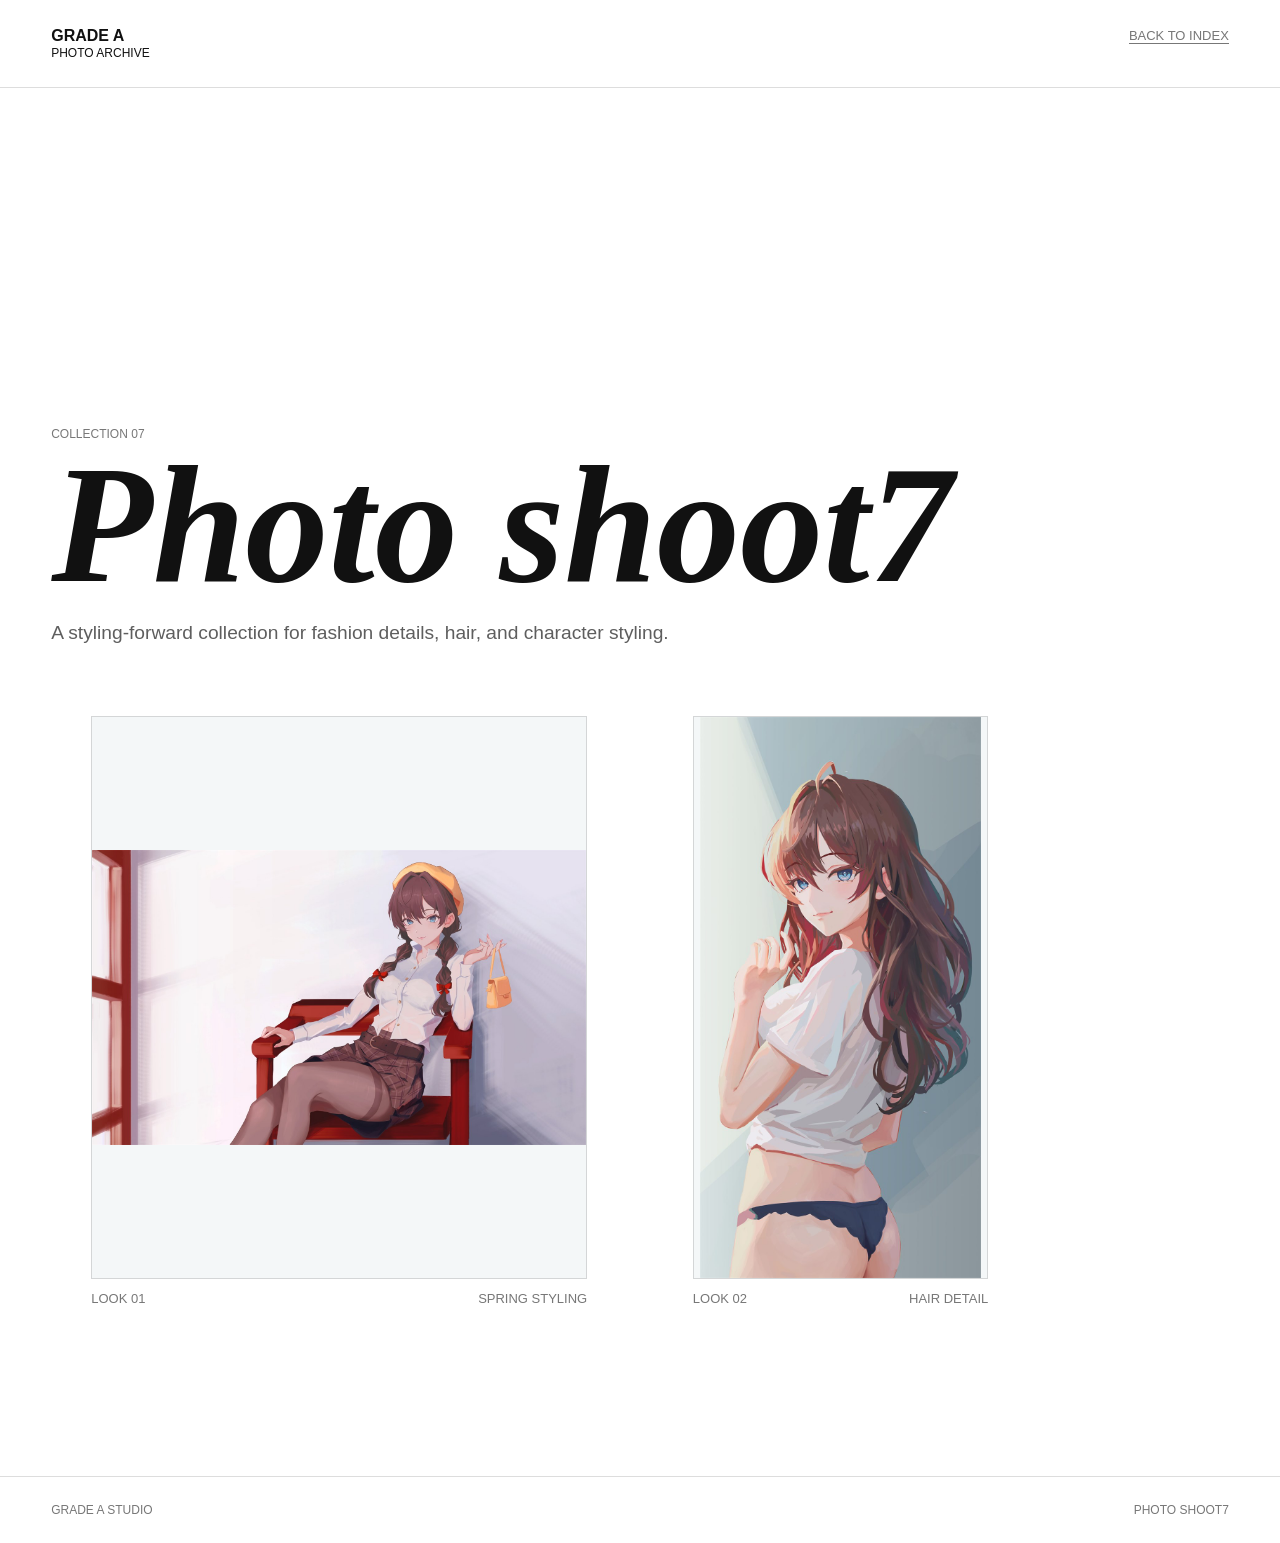
<file: photoshoot7.html>
﻿<!doctype html>
<html lang="en">
  <head>
    <meta charset="UTF-8" />
    <meta name="viewport" content="width=device-width, initial-scale=1.0" />
    <title>Photo shoot7 | Grade A Studio</title>
    <link rel="stylesheet" href="photoshoot.css" />
  </head>
  <body>
    <header class="shoot-header">
      <a class="shoot-brand" href="index.html"><strong>GRADE A</strong><span>Photo Archive</span></a>
      <a class="back-link" href="index.html#services">Back to index</a>
    </header>
    <main>
      <section class="shoot-hero">
        <p class="shoot-kicker">Collection 07</p>
        <h1 class="shoot-title">Photo shoot7</h1>
        <p class="shoot-note">A styling-forward collection for fashion details, hair, and character styling.</p>
      </section>
      <section class="shoot-gallery">
        <!-- Add more images by copying a <figure class="shoot-item"> block. -->
        <figure class="shoot-item">
          <img src="[data-uri]" alt="Spring braid styling visual" />
          <figcaption><span>Look 01</span><span>Spring styling</span></figcaption>
        </figure>
        <figure class="shoot-item">
          <img src="[data-uri]" alt="Hair detail visual" />
          <figcaption><span>Look 02</span><span>Hair detail</span></figcaption>
        </figure>
      </section>
    </main>
    <footer class="shoot-footer"><span>Grade A Studio</span><span>Photo shoot7</span></footer>
  </body>
</html>
</file>
<file: photoshoot.css>
:root {
  --bg: #ffffff;
  --ink: #111111;
  --muted: #777777;
  --line: rgba(17, 17, 17, 0.14);
  --accent: #087f9b;
  --page: clamp(20px, 4vw, 64px);
}

* {
  box-sizing: border-box;
}

html {
  scroll-behavior: smooth;
}

body {
  margin: 0;
  background: var(--bg);
  color: var(--ink);
  font-family:
    Inter, "Helvetica Neue", Arial, "PingFang SC", "Microsoft YaHei", sans-serif;
}

a {
  color: inherit;
  text-decoration: none;
}

img {
  display: block;
  max-width: 100%;
}

.shoot-header {
  display: flex;
  justify-content: space-between;
  align-items: start;
  gap: 24px;
  padding: 28px var(--page);
  border-bottom: 1px solid var(--line);
}

.shoot-brand {
  display: grid;
  gap: 3px;
  font-size: 12px;
  line-height: 1;
  text-transform: uppercase;
}

.shoot-brand strong {
  font-size: 16px;
}

.back-link {
  border-bottom: 1px solid currentColor;
  color: var(--muted);
  font-size: 13px;
  text-transform: uppercase;
}

.shoot-hero {
  min-height: 68svh;
  display: grid;
  align-content: end;
  padding: clamp(90px, 12vw, 170px) var(--page) 54px;
}

.shoot-kicker {
  margin: 0 0 16px;
  color: var(--muted);
  font-size: 12px;
  text-transform: uppercase;
}

.shoot-title {
  margin: 0;
  font-family: "Bodoni 72", Didot, "Baskerville", "Times New Roman", serif;
  font-size: clamp(72px, 13vw, 210px);
  font-style: italic;
  font-weight: 600;
  line-height: 0.82;
  letter-spacing: 0;
}

.shoot-note {
  max-width: 620px;
  margin: 26px 0 0;
  color: rgba(17, 17, 17, 0.68);
  font-size: clamp(16px, 1.5vw, 22px);
  line-height: 1.38;
}

.shoot-gallery {
  display: grid;
  grid-template-columns: repeat(12, minmax(0, 1fr));
  gap: clamp(18px, 2vw, 34px);
  padding: 0 var(--page) clamp(90px, 12vw, 160px);
}

.shoot-item {
  grid-column: span 4;
  display: grid;
  gap: 12px;
}

.shoot-item:nth-child(4n + 1) {
  grid-column: span 6;
}

.shoot-item:nth-child(4n + 3) {
  grid-column: span 5;
}

.shoot-item img {
  width: 100%;
  height: clamp(360px, 44vw, 760px);
  object-fit: contain;
  background: #f4f7f8;
  border: 1px solid var(--line);
}

.shoot-item figcaption {
  display: flex;
  justify-content: space-between;
  gap: 18px;
  color: var(--muted);
  font-size: 13px;
  text-transform: uppercase;
}

.shoot-footer {
  display: flex;
  justify-content: space-between;
  gap: 18px;
  padding: 26px var(--page);
  border-top: 1px solid var(--line);
  color: var(--muted);
  font-size: 12px;
  text-transform: uppercase;
}

@media (max-width: 900px) {
  .shoot-gallery {
    grid-template-columns: repeat(2, minmax(0, 1fr));
  }

  .shoot-item,
  .shoot-item:nth-child(4n + 1),
  .shoot-item:nth-child(4n + 3) {
    grid-column: span 1;
  }
}

@media (max-width: 560px) {
  .shoot-header,
  .shoot-footer {
    display: grid;
  }

  .shoot-gallery {
    grid-template-columns: 1fr;
  }

  .shoot-title {
    font-size: clamp(62px, 21vw, 112px);
  }
}
</file>
